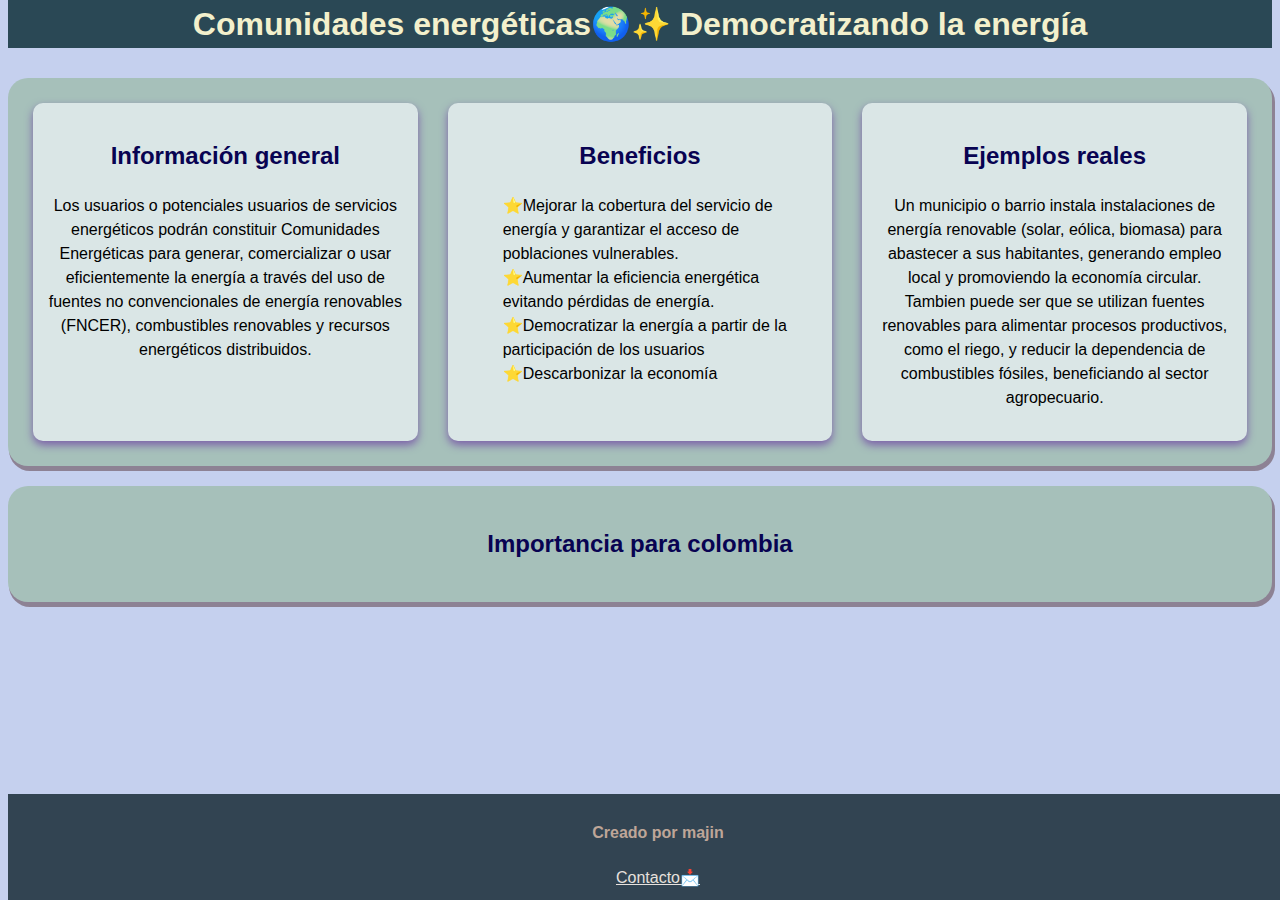
<file: reto 3/index.html>
<!DOCTYPE html>
<html lang="en">
<head>
    <meta charset="UTF-8">
    <meta name="viewport" content="width=device-width, initial-scale=1.0">
    <link rel="stylesheet" href="css/styles.css">
    <title>Comunidades energéticas🌍✨</title>
</head>

<body>
    <header>
        <h1>Comunidades energéticas🌍✨ Democratizando la energía</h1>
    </header>

    <main>
        <section class="flex-container">
            <div class="flex-item"> 
                <h2>Información general</h2> 
                <P>Los usuarios o potenciales usuarios de servicios energéticos podrán constituir Comunidades Energéticas para generar, comercializar o usar eficientemente la energía a través del uso de fuentes no convencionales de energía renovables (FNCER), combustibles renovables y recursos energéticos distribuidos.</P>   
            </div>                

            <div class="flex-item">
                 <h2>Beneficios</h2>
                    <ul>
                        <li>⭐Mejorar la cobertura del servicio de energía y garantizar el acceso de poblaciones vulnerables.</li>
                        <li>⭐Aumentar la eficiencia energética evitando pérdidas de energía.</li>
                        <li>⭐Democratizar la energía a partir de la participación de los usuarios</li>
                        <li>⭐Descarbonizar la economía</li>                        
                    </ul>  
                </div>                    
            <div class="flex-item"> 
                <h2>Ejemplos reales</h2> 
                <P>Un municipio o barrio instala instalaciones de energía renovable (solar, eólica, biomasa) para abastecer a sus habitantes, generando empleo local y promoviendo la economía circular. Tambien puede ser que se utilizan fuentes renovables para alimentar procesos productivos, como el riego, y reducir la dependencia de combustibles fósiles, beneficiando al sector agropecuario. </P>   
            </div>                
        </section>

        <section>
            <h2>Importancia para colombia</h2>
            
        </section>

    </main>

    <footer>
        <h4>Creado por majin</h4> <a href="https://developer.mozilla.org/en-US/docs/Web/HTML" class="link">Contacto📩</a>

    </footer>


</body>
</html>
</file>
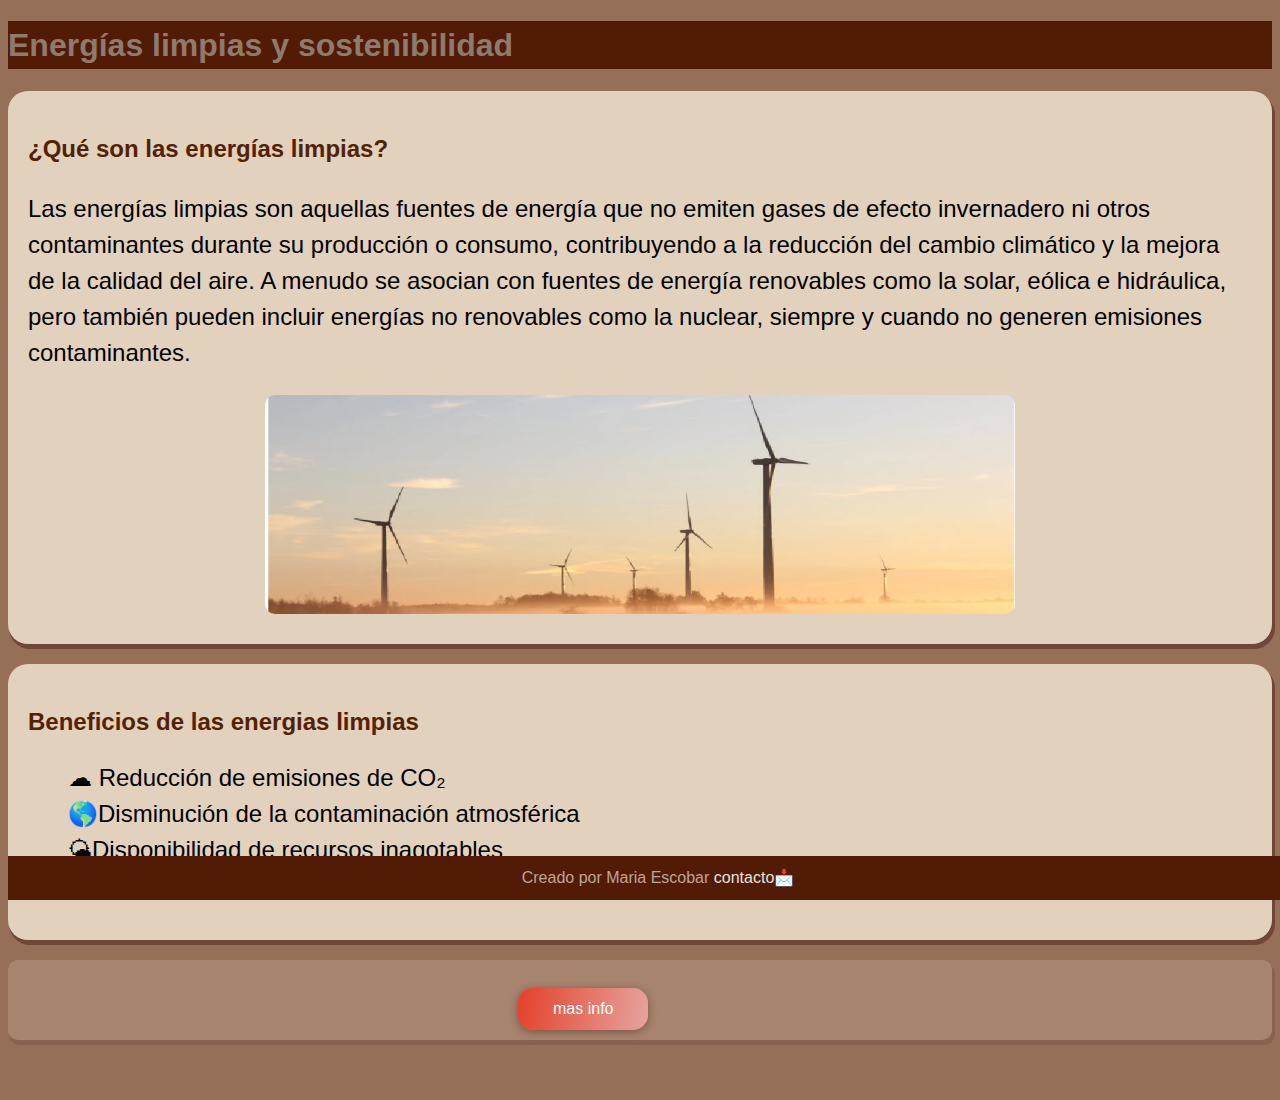
<file: reto2/index.html>
<!DOCTYPE html>
<html lang="es">
<head>
    <meta charset="UTF-8">
    <meta name="viewport" content="width=device-width, initial-scale=1.0">
    <link rel="stylesheet" href="css/styles.css">
    <title>Energías limpias</title>
</head>
<body>
    <head>
        <h1>Energías limpias y sostenibilidad</h1>
    </head>

    <main>
        <section>
            <h2>¿Qué son las energías limpias?</h2>
            <p>Las energías limpias son aquellas fuentes de energía que no emiten gases de efecto invernadero ni otros contaminantes durante su producción o consumo, contribuyendo a la reducción del cambio climático y la mejora de la calidad del aire. A menudo se asocian con fuentes de energía renovables como la solar, eólica e hidráulica, pero también pueden incluir energías no renovables como la nuclear, siempre y cuando no generen emisiones contaminantes. </p>
            <img width="750" height="250" src="img/Sin título.png" alt="energias renovables"> 
        </section>

        <section>
            <h2>Beneficios de las energias limpias</h2>
            <ul>
                <li>☁ Reducción de emisiones de CO₂</li>
                <li>🌎Disminución de la contaminación atmosférica</li>
                <li>🌤Disponibilidad de recursos inagotables</li>
                <li>🚀Impulso al desarrollo</li>                
            </ul>

        </section>

        <section class="diferente">

            <button onclick="alert ('༼ つ ◕_◕ ༽つ')" class="btn">mas info</button>


        </section>
    </main>


    <footer>Creado por Maria Escobar 
        <a style="text-decoration: none;" href="mailto:mariaj.escobarl@udea.edu.co" class="correo">contacto📩</a>
    </footer>


</body>
</html>
</file>
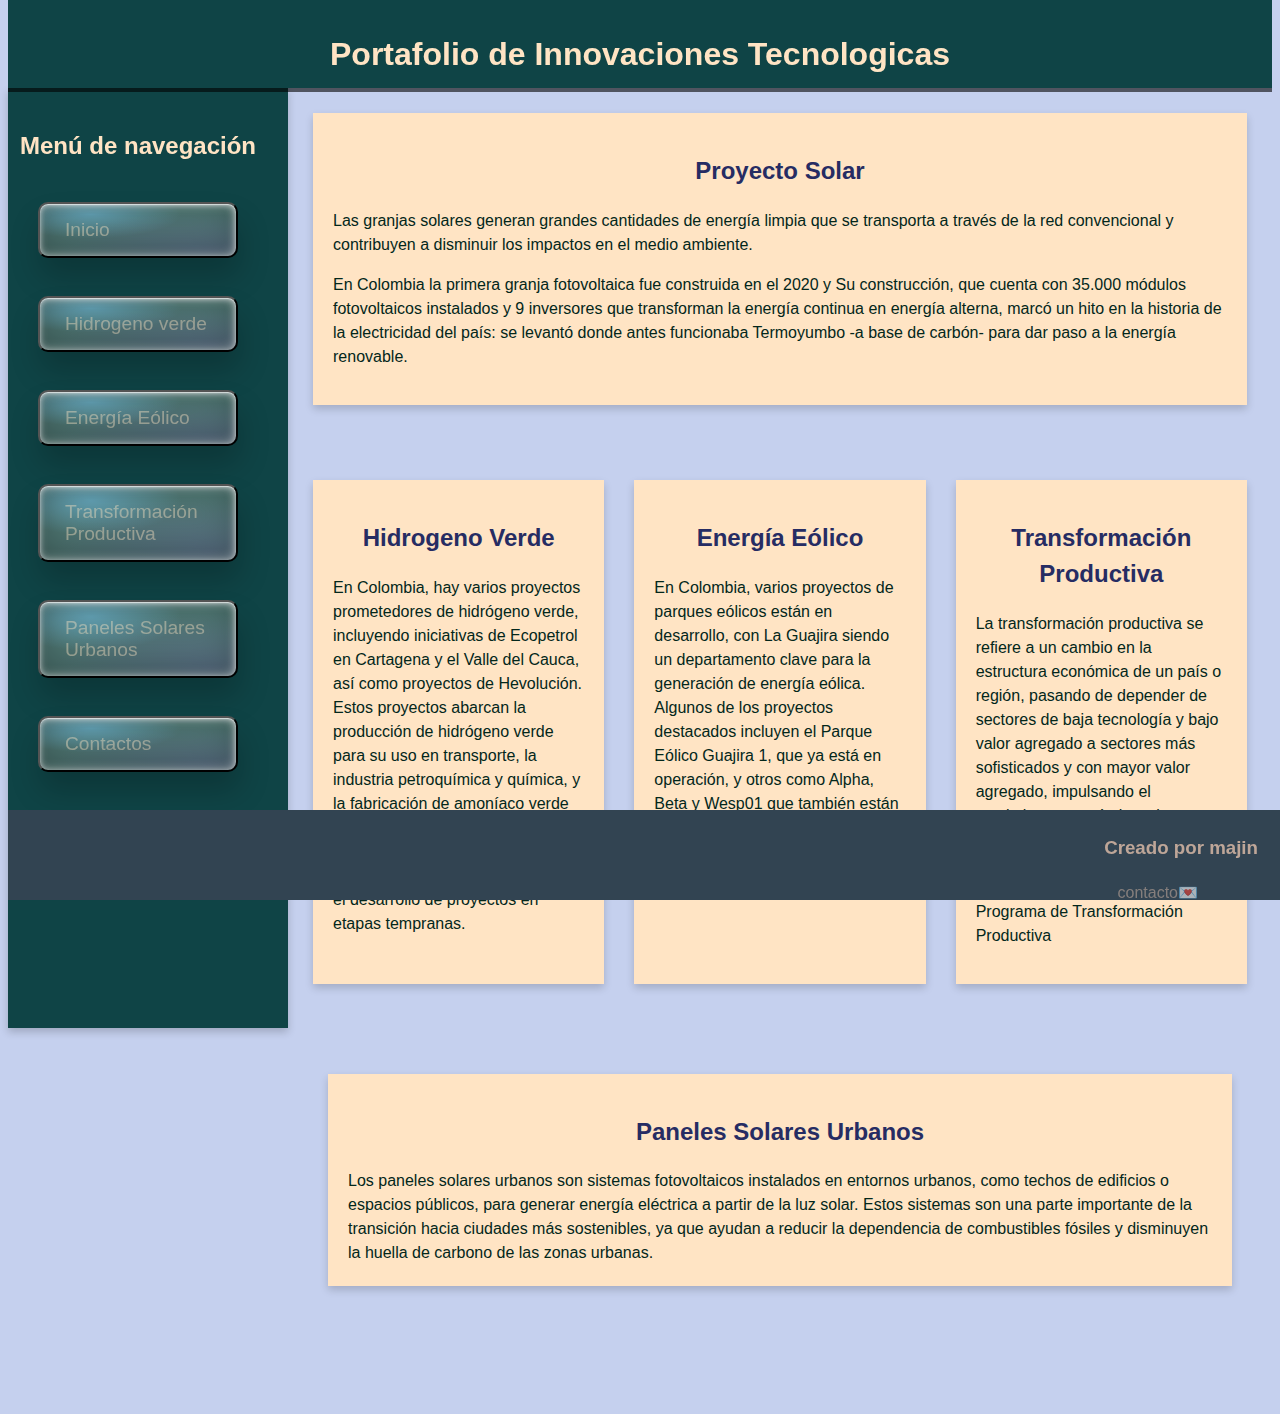
<file: Reto5 copy/index.htm>
<!DOCTYPE html>
<html lang="en">
<head>
    <meta charset="UTF-8">
    <meta name="viewport" content="width=device-width, initial-scale=1.0">
    <link rel="stylesheet" href="css/styles.css">
    <title>Portafolio de Innovaciones Tecnológicas</title>
</head>

<body>

    <header class="header">
        <h1>Portafolio de Innovaciones Tecnologicas</h1>
    </header> 

    <div class="layout-grid">
        <aside class="sidebar">
       
            <h2>Menú de navegación</h2>
            <ul>
                <li><button onclick="alert ('༼ つ ◕_◕ ༽つ')" class="btn"><a href="#">Inicio</a></button></li>
                    <li><button onclick="alert ('༼ つ ◕_◕ ༽つ')" class="btn"><a href="#">Hidrogeno verde</a></button></li>  
                    <li><button onclick="alert ('༼ つ ◕_◕ ༽つ')" class="btn"><a href="#">Energía Eólico</a></button></li>                     
                    <li><button onclick="alert ('༼ つ ◕_◕ ༽つ')" class="btn"><a href="#">Transformación Productiva</a></button></li>
                    <li><button onclick="alert ('༼ つ ◕_◕ ༽つ')" class="btn"><a href="#">Paneles Solares Urbanos</a></button></li>                     
                    <li><button onclick="alert ('༼ つ ◕_◕ ༽つ')" class="btn"><a href="#">Contactos</a></button></li>
                    
        
            </ul>
        </aside>

    <main class="Portafolio">
        <section class="item1">
            <h2>Proyecto Solar</h2>
            <p>Las granjas solares generan grandes cantidades de energía limpia que se transporta a través de la red convencional y contribuyen a disminuir los impactos en el medio ambiente.</p>
            <p>En Colombia la primera granja fotovoltaica fue construida en el 2020 y Su construcción, que cuenta con 35.000 módulos fotovoltaicos instalados y 9 inversores que transforman la energía continua en energía alterna, marcó un hito en la historia de la electricidad del país: se levantó donde antes funcionaba Termoyumbo -a base de carbón- para dar paso a la energía renovable. </p>
        </section>

        <section class="item2">
            <h2>Hidrogeno Verde</h2>
            <p>En Colombia, hay varios proyectos prometedores de hidrógeno verde, incluyendo iniciativas de Ecopetrol en Cartagena y el Valle del Cauca, así como proyectos de Hevolución. Estos proyectos abarcan la producción de hidrógeno verde para su uso en transporte, la industria petroquímica y química, y la fabricación de amoníaco verde para exportación. Además, Colombia cuenta con el apoyo de programas como el H2Uppp para el desarrollo de proyectos en etapas tempranas. </p>
        </section>

        <section class="item3">
            <h2>Energía Eólico</h2>
            <p>En Colombia, varios proyectos de parques eólicos están en desarrollo, con La Guajira siendo un departamento clave para la generación de energía eólica. Algunos de los proyectos destacados incluyen el Parque Eólico Guajira 1, que ya está en operación, y otros como Alpha, Beta y Wesp01 que también están en construcción o con avances significativos</p>
        </section>

        <section class="item4">
            <h2>Transformación Productiva</h2>
            <p>La transformación productiva se refiere a un cambio en la estructura económica de un país o región, pasando de depender de sectores de baja tecnología y bajo valor agregado a sectores más sofisticados y con mayor valor agregado, impulsando el crecimiento económico y la competitividad. En Colombia, este concepto se materializa en políticas y programas como el Programa de Transformación Productiva</p>
        </section>

        <section class="item5">
            <h2>Paneles Solares Urbanos</h2>
            <p>Los paneles solares urbanos son sistemas fotovoltaicos instalados en entornos urbanos, como techos de edificios o espacios públicos, para generar energía eléctrica a partir de la luz solar. Estos sistemas son una parte importante de la transición hacia ciudades más sostenibles, ya que ayudan a reducir la dependencia de combustibles fósiles y disminuyen la huella de carbono de las zonas urbanas. </p>
        </section>


        

    </main>
           
        

     <footer> <h3> Creado por majin</h3>
        <a class="contact" href="https://web.whatsapp.com/">contacto💌</a>
    </footer>  


    </div>

    
</body>
</html>
</file>
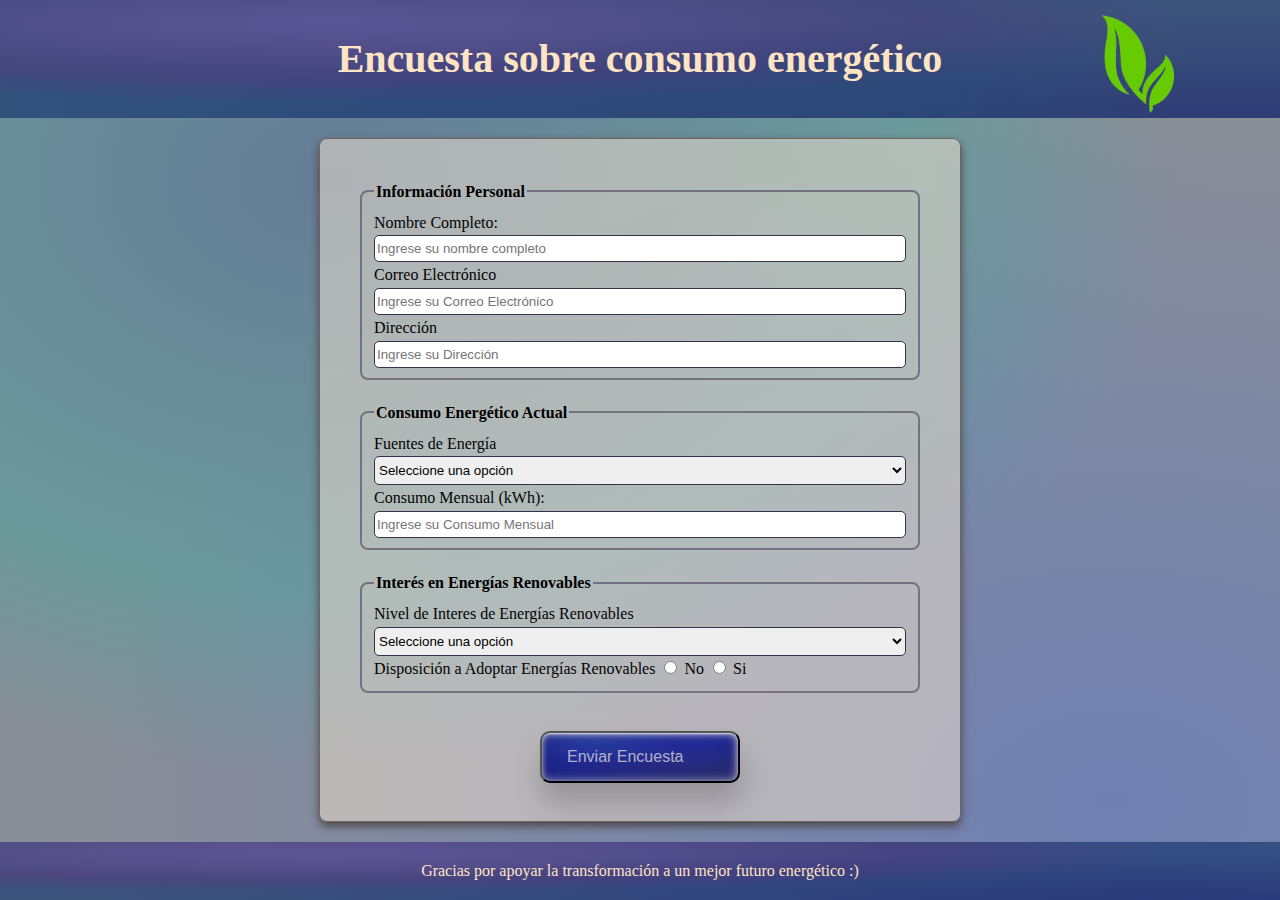
<file: reto7/index.html>
<!DOCTYPE html>
<html lang="es">
<head>
    <meta charset="UTF-8">
    <meta name="viewport" content="width=device-width, initial-scale=1.0">
    <link rel="stylesheet" href="css/styles.css">
    <title>Encuesta Sobre Consumo Energético</title>
</head>

<body>
    <header class="header">
        <h1 class="ttl">Encuesta sobre consumo energético</h1>
        <img src="img/logo.png" alt="logo" class="header-overlay">
    </header>

        
    <main class="form-container">
        <form action="https://formspree.io/f/mpwldwly" method="post">
            <!|-- GRUPO INFORMACIÓN PERSONAL --> 
            <FIeldset>
                <legend>Información Personal</legend>

                <label for="name">Nombre Completo:</label>
                <input type="text" id="name" required placeholder="Ingrese su nombre completo">

                <label for="email">Correo Electrónico</label>
                <input type="email" id="email" required placeholder="Ingrese su Correo Electrónico">

                <label for="location">Dirección</label>
                <input type="text" id="location" required placeholder="Ingrese su Dirección">

            </FIeldset>

            <!|-- GRUPO info ENERGIAS -->
            <fieldset>
                <legend>Consumo Energético Actual</legend>

                <label for="energy_source">Fuentes de Energía</label>
                    <select name="energy_source" id="energy_source" required>
                        <option value="">Seleccione una opción</option>
                        <option value="electricidad">Electricidad</option>
                        <option value="gas">Gas Natural</option>
                        <option value="solar">Energía solar</option>
                        <option value="eolica">Energía Eólica</option>
                        <option value="otra">Otra</option>
                    </select>
                    
                <label for="monthly_consumption">Consumo Mensual (kWh):</label>
                <input type="number"
                    id="monthly_consumption"
                    name="monthly_consumption"
                    min="100"
                    placeholder="Ingrese su Consumo Mensual"
                    required
                    title="El consumo promedio por hogar en Colombia es de 150Kw">    

            </fieldset>

            <!|-- GRUPO INTERES EN ENERGIAS RENOVABLES -->
            <fieldset>
                <legend>Interés en Energías Renovables</legend>
                <label for="interest level">Nivel de Interes de Energías Renovables</label>
                    <select name="interest_level" id="interest_level" required>
                        <option value="">Seleccione una opción</option>
                        <option value="alto">Alto</option>
                        <option value="medio">Medio</option>
                        <option value="bajo">Bajo</option>                        
                    </select>

                <label for="adoption_interest">Disposición a Adoptar Energías Renovables</label>
                <input type="radio" id="no" name="adoption_interest" value="no"> No 
                <input type="radio" id="si" name="adoption_interest" value="si"> Si

            </fieldset>

            <button type="submit">Enviar Encuesta</button>
        

        </form>

    </main>
    

        

    <footer>
        <p>Gracias por apoyar la transformación a un mejor futuro energético :) </p>

    </footer>


</body>
</html>
</file>
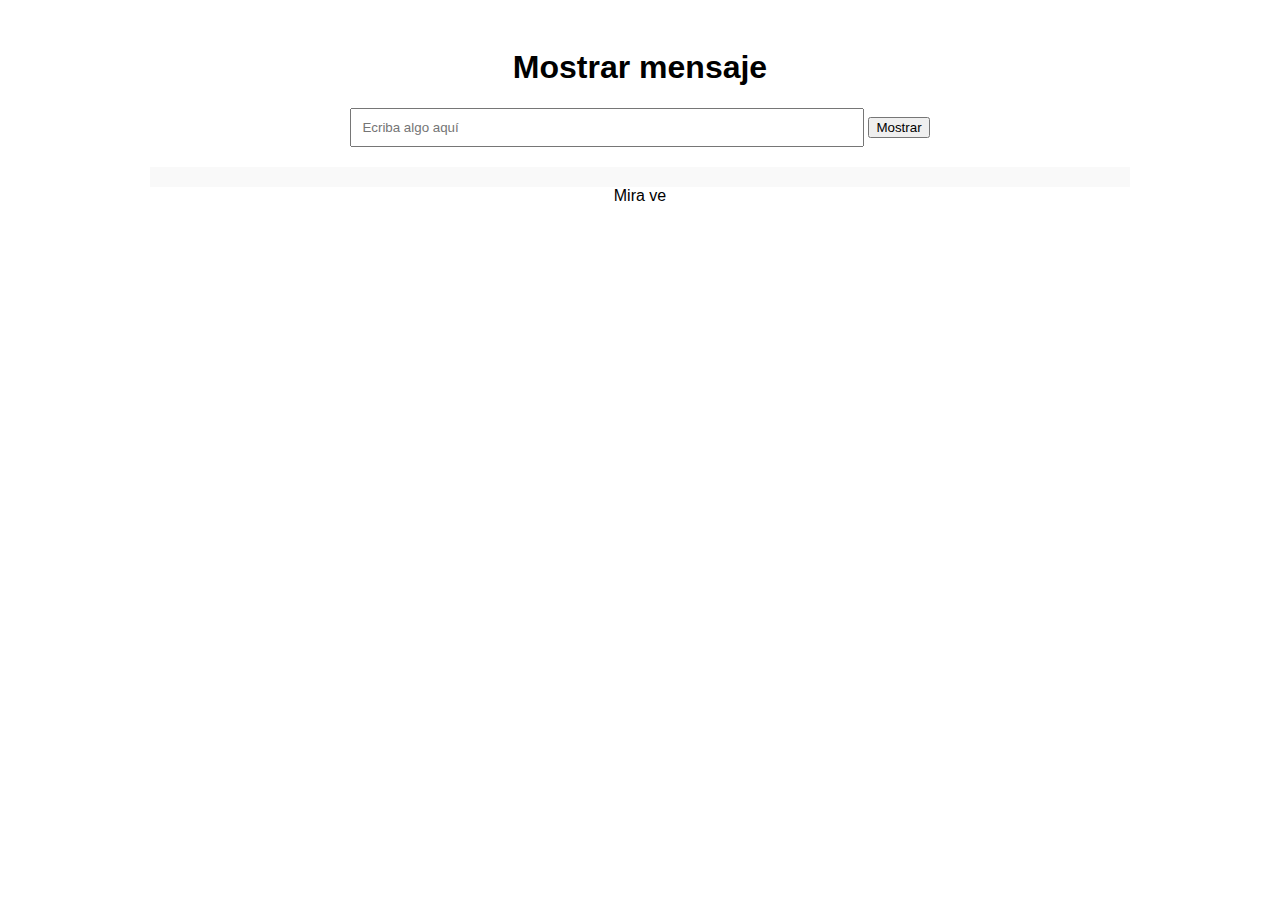
<file: reto8pre1/index.html>
<!DOCTYPE html>
<html lang="es">
<head>
    <meta charset="UTF-8">
    <meta name="viewport" content="width=, initial-scale=1.0">
    <title>Document</title>
    <link rel="stylesheet" href="css/styles.css">
</head>

<body>
    <header class="header">
        <h1>Mostrar mensaje</h1>
    </header>

    <div class="container">
        <input type="text" id="inputBox" placeholder="Ecriba algo aquí">
        <button id="showBtn">Mostrar</button>
        <div id="outputBox"></div>
    </div>

    <footer class="footer">Mira ve</footer>

    <script src="js/scripts.js">

    </script>

</body>
</html>
</file>
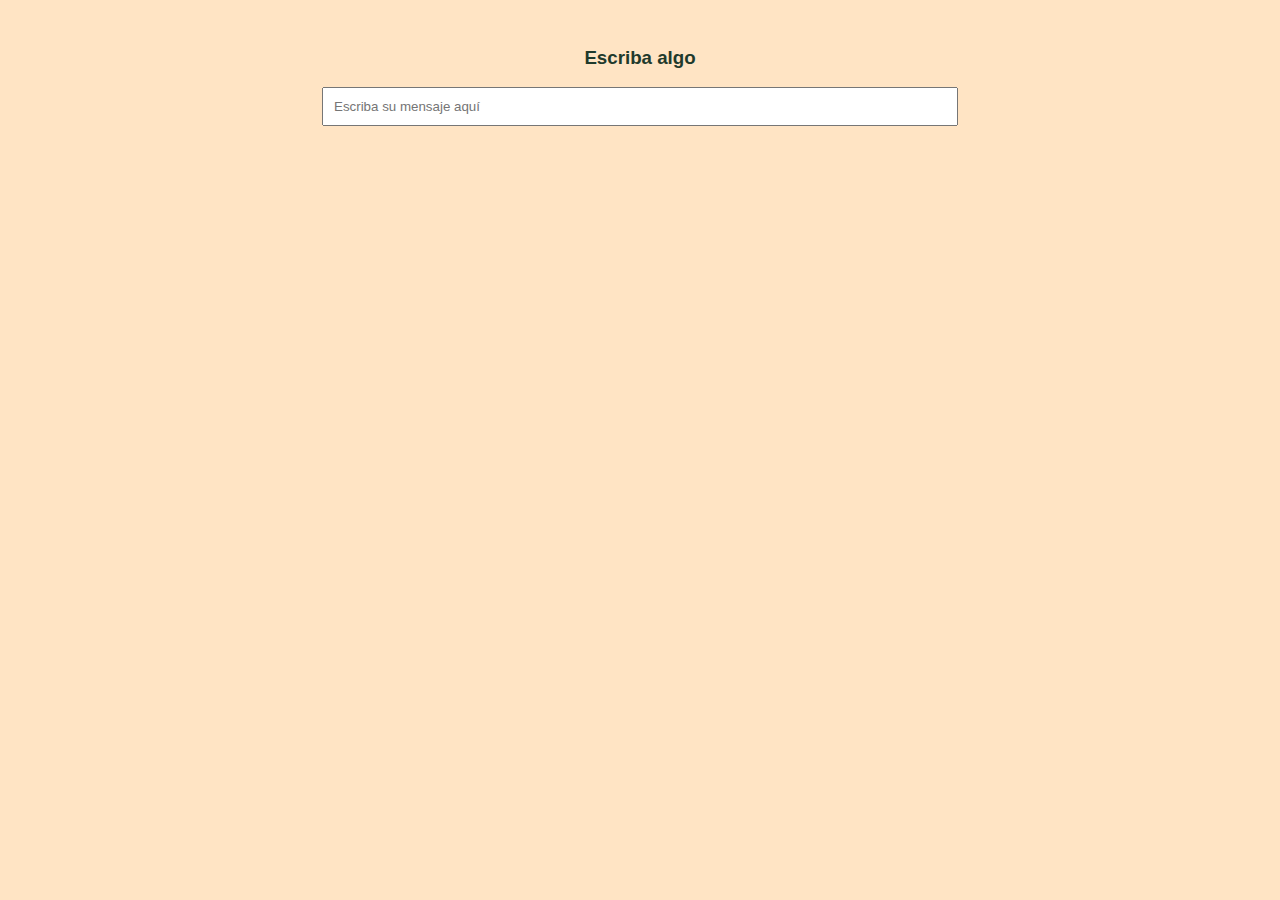
<file: reto8pre2/index.html>
<!DOCTYPE html>
<html lang="en">
<head>
    <meta charset="UTF-8">
    <meta name="viewport" content="width=device-width, initial-scale=1.0">
    <link rel="stylesheet" href="css/styles.css">
    <title>Intro a Java script</title>
</head>

<body>
    <header class="header"> 
        <h3>Escriba algo</h3>
    
    </header>

    <div class="container">
        <input type="text" id="inputBox" placeholder="Escriba su mensaje aquí">
        <div id="outputBox"></div>
    </div>    
    
    <script src="js/scripts.js"></script>
   
</body>
</html>
</file>
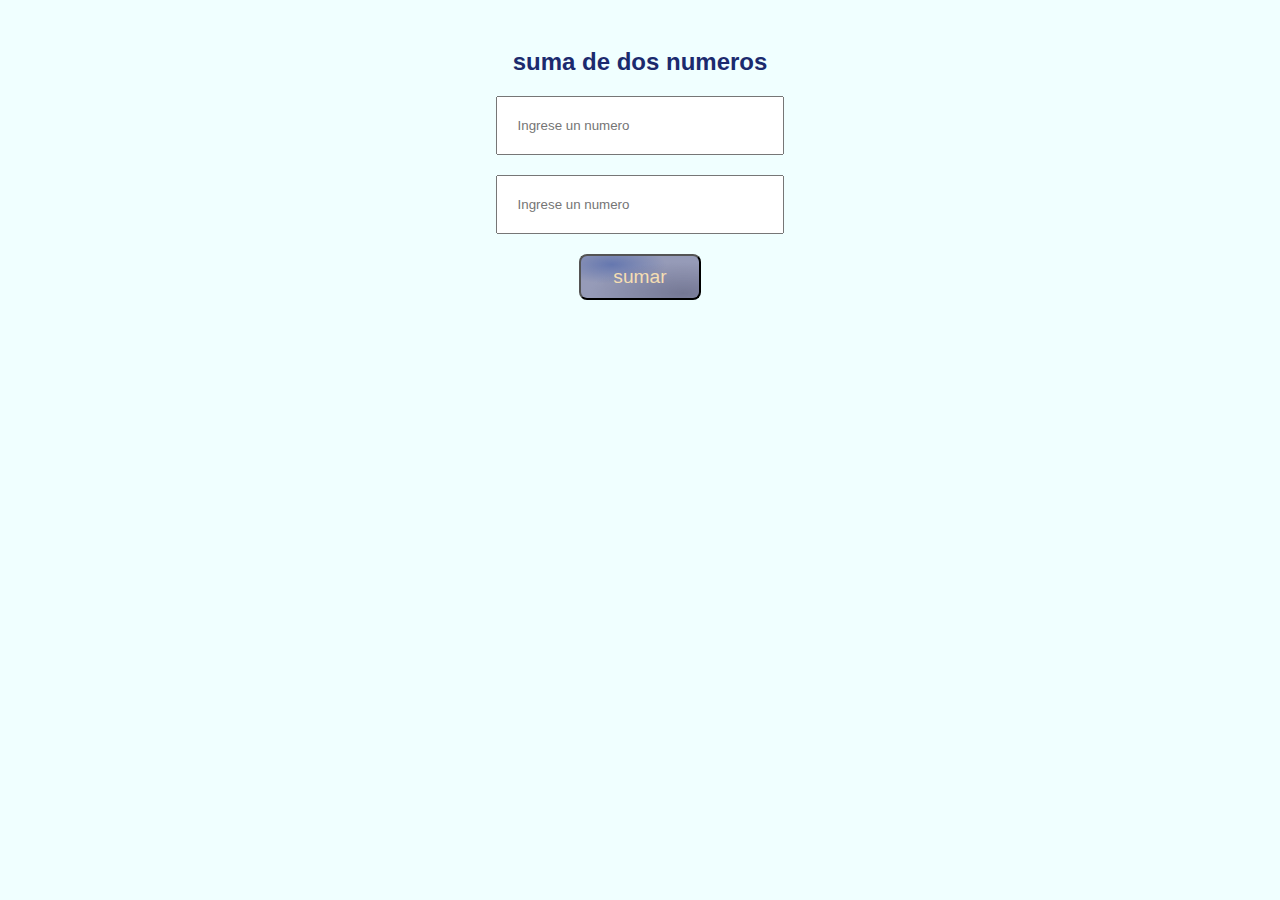
<file: reto8pre3/index.html>
<!DOCTYPE html>
<html lang="en">
<head>
    <meta charset="UTF-8">
    <meta name="viewport" content="width=device-width, initial-scale=1.0">
    <link rel="stylesheet" href="css/styles.css">
    <title>Reto 3</title>
</head>

<body>
    <header class="header">
        <h2>suma de dos numeros</h2>
    </header>

    <div class="container">
        
        <input type="number" id="number1" placeholder="Ingrese un numero"required>
        <input type="number" id="number2" placeholder="Ingrese un numero"required>
        <br>
        <button id="addButton">sumar</button>
        <div id="resultText"></div>

    </div>

   

        
    </div>

    <footer class="footer">

    </footer>
    <script src="js/scripts.js"></script>
    
</body>
</html>
</file>
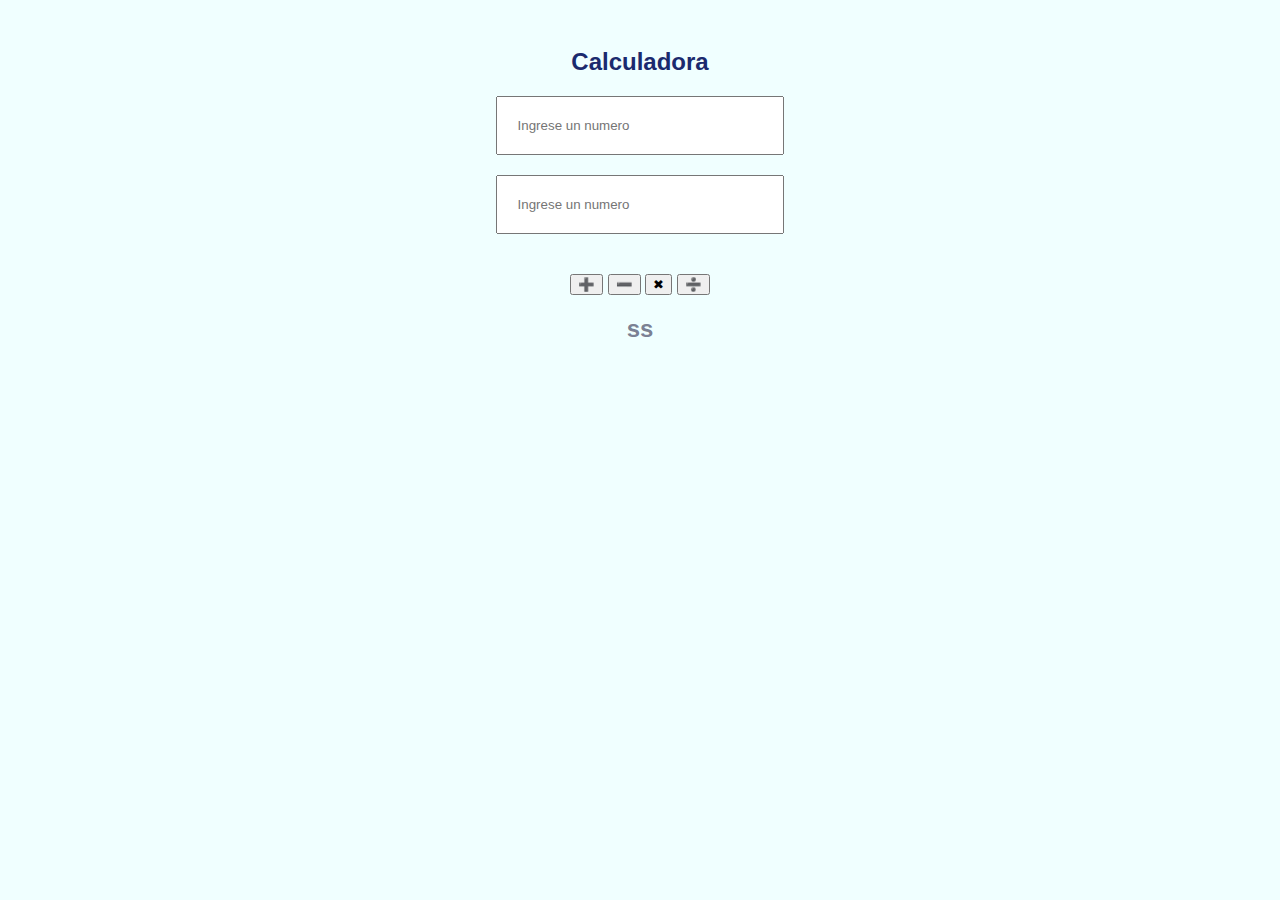
<file: reto8pre4/index.html>
<!DOCTYPE html>
<html lang="en">
<head>
    <meta charset="UTF-8">
    <meta name="viewport" content="width=device-width, initial-scale=1.0">
    <link rel="stylesheet" href="css/styles.css">
    <title>Document</title>
</head>
<body>
    <header class="header">
        <h2>Calculadora</h2>
    </header>

    <div class="container">
        
        <input type="number" id="number1" placeholder="Ingrese un numero"required>
        <input type="number" id="number2" placeholder="Ingrese un numero"required>

    </div>

    <div class="button-container">
        <button onclick="calcular('sumar')">➕</button>
        <button onclick="calcular('restar')">➖</button>
        <button onclick="calcular('multiplicar')">✖</button>
        <button onclick="calcular('dividir')">➗</button>
    </div>
    <div id="resultText">ss</div>

        
    </div>

    <footer class="footer">

    </footer>
    <script src="js/scripts.js"></script>
    
</body>
</html>
</file>
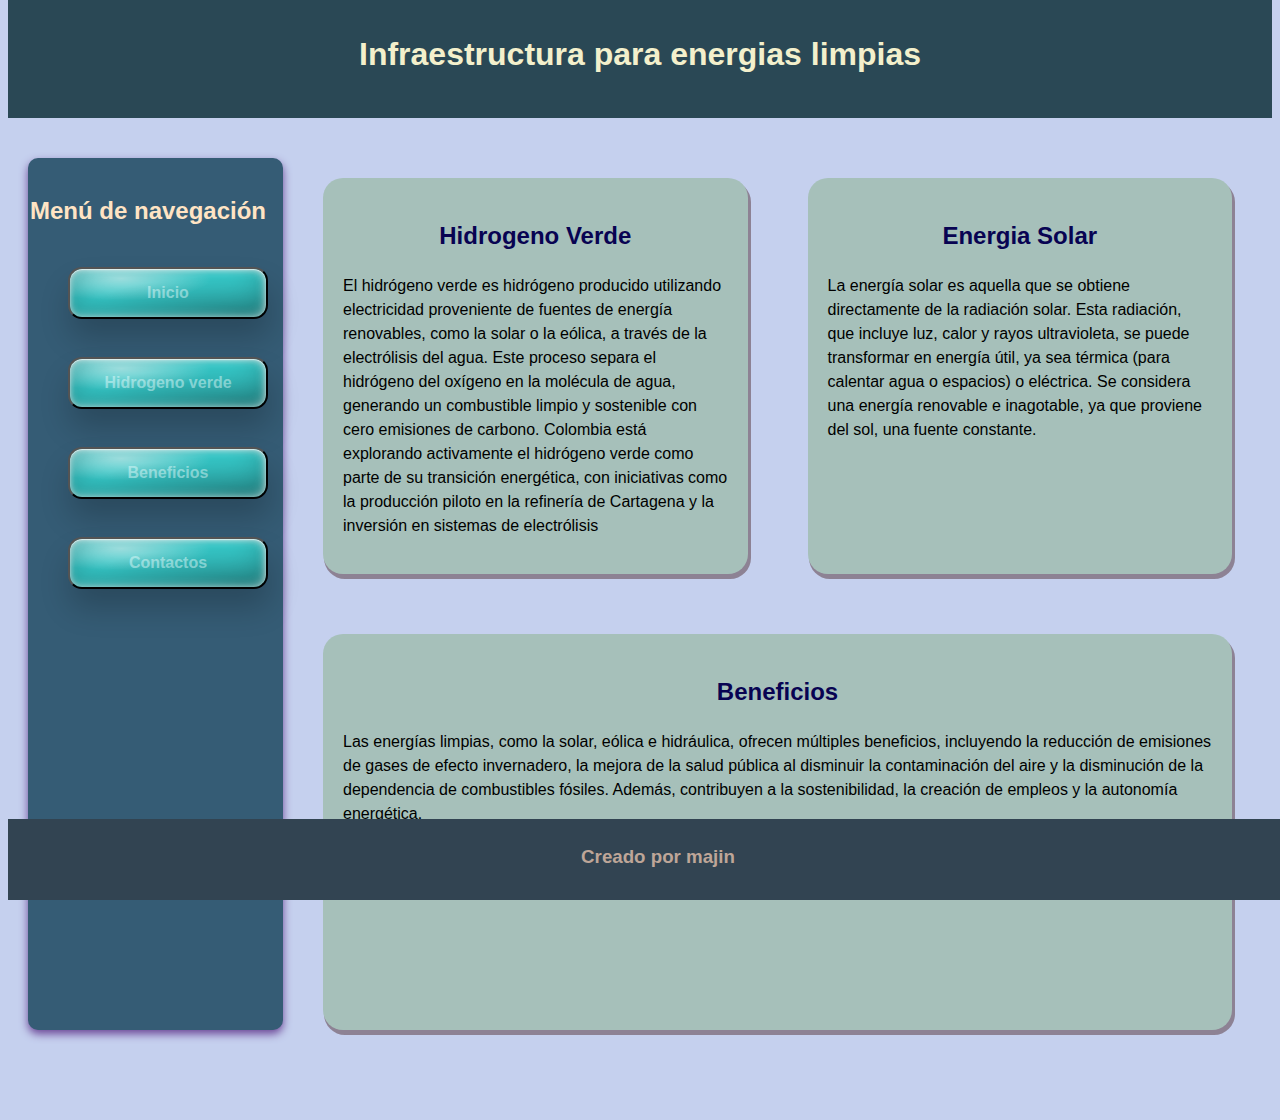
<file: reto-4-main/reto-4-main/index.html>
<!DOCTYPE html>
<html lang="en">
<head>
    <meta charset="UTF-8">
    <meta name="viewport" content="width=device-width, initial-scale=1.0">
    <link rel="stylesheet" href="css/styles.css">
    <title>Infraestructura para energias limpias</title>
</head>

<body>
    <header class="header">
        <h1>Infraestructura para energias limpias</h1>
    </header>
        <div class="layout-grid">
            <aside class="sidebar">
                <h2>Menú de navegación</h2>
                <ul>
                    <li><button onclick="alert ('༼ つ ◕_◕ ༽つ')" class="btn"><a href="#">Inicio</a></button></li>
                    <li><button onclick="alert ('༼ つ ◕_◕ ༽つ')" class="btn"><a href="#">Hidrogeno verde</a></button></li>  
                    <li><button onclick="alert ('༼ つ ◕_◕ ༽つ')" class="btn"><a href="#">Beneficios</a></button></li>                     
                    <li><button onclick="alert ('༼ つ ◕_◕ ༽つ')" class="btn"><a href="#">Contactos</a></button></li>
                    
                </ul>
            </aside>

            <section class="content_1">
                <h2>Hidrogeno Verde</h2>
                <p>El hidrógeno verde es hidrógeno producido utilizando electricidad proveniente de fuentes de energía renovables, como la solar o la eólica, a través de la electrólisis del agua. Este proceso separa el hidrógeno del oxígeno en la molécula de agua, generando un combustible limpio y sostenible con cero emisiones de carbono. Colombia está explorando activamente el hidrógeno verde como parte de su transición energética, con iniciativas como la producción piloto en la refinería de Cartagena y la inversión en sistemas de electrólisis</p>
            </section>


            <section class="content_2">
                <h2>Energia Solar</h2>
                <p>La energía solar es aquella que se obtiene directamente de la radiación solar. Esta radiación, que incluye luz, calor y rayos ultravioleta, se puede transformar en energía útil, ya sea térmica (para calentar agua o espacios) o eléctrica. Se considera una energía renovable e inagotable, ya que proviene del sol, una fuente constante.</p>
            </section>


            <section class="content_3">
                <h2>Beneficios</h2>
                <p>Las energías limpias, como la solar, eólica e hidráulica, ofrecen múltiples beneficios, incluyendo la reducción de emisiones de gases de efecto invernadero, la mejora de la salud pública al disminuir la contaminación del aire y la disminución de la dependencia de combustibles fósiles. Además, contribuyen a la sostenibilidad, la creación de empleos y la autonomía energética. </p>
            </section>


        </div>
    <main>


    </main>

    <footer> <h3> Creado por majin </h3></footer>
</body>
</html>
</file>
<file: reto 3/css/styles.css>
body {
    font-family:Arial, Helvetica, sans-serif;
    background-color: rgba(167, 184, 230, 0.664);
    line-height: 1.5;
    margin-top: 0px;
    margin: 20;
    padding: 50;
}

header {
    background-color: rgb(87, 101, 230);
    margin: 0;
    margin-top: 0px;
}

h1 {
    background-color: hsl(198, 34%, 25%);
    margin-bottom: 30px;
    color: rgb(243, 240, 204);
    padding: 30;
    margin-top: 0px;
    text-align: center;
}

h2 {
    color: rgb(8, 3, 82);
    text-align: center;
}


main {
    padding: 20;
    margin-bottom: 60px;
}

section {
    background-color: rgb(166, 192, 186);
    border-radius: 20px;
    padding: 20px;
    padding-top: 20px;
    padding-left: 20px;
    margin-bottom: 20px;
    box-shadow: 2px 4px 0px 1px rgba(51, 4, 4, 0.384);
}

img {
    max-width: 100%;
    height: auto;
    border-radius: 10px;
    display: block;
    margin: 10px auto;
}

ul {
    list-style-type: none;
    text-align: left;
    padding: auto;


}

p, li {
    font-size: 1.0rem;
}

footer {
    background-color: hsl(206, 24%, 26%);
    color:rgb(190, 166, 152);
    text-align: center;
    padding: 10px;
    position: fixed;
    margin-top: 20px;
    padding-top: 5px;
    bottom: 0;
    width: 100%;

}

.link {
    color: rgb(231, 225, 221);
}

.flex-container {
    display: flex;
    flex-direction: row;
    justify-content: space-around;
    gap: 20px;
    flex-wrap: wrap;
}

.flex-item {
    flex: 1;
    min-width: 250px;
    background-color: rgb(218, 230, 230);
    border-radius: 10px;
    padding: 15px;
    box-shadow: 0px 4px 8px rgb(123, 95, 168); 
    margin: 5px;
    text-align: center;
}

.diferente {
    background-color: rgba(250, 235, 215, 0.171);
    border-radius: 10px;
    padding: 10px;
    margin-bottom: 20px;
    box-shadow: 2px 4px 0px 1px rgba(51, 4, 4, 0.116);

}
.btn {
    color: rgb(255, 255, 255);
    border: none;
    background: linear-gradient(100deg, #e4402a 0%, #e6a49f 100%);
    transition: background 0.3s;
    padding: 12px 35px;
    font-size: 1rem;
    margin-top: 18px;
    margin-left: 500px;
    margin-right: 500px;
    cursor: pointer;
    box-shadow: 0 2px 8px rgba(51, 4, 4, 0.384);
    border-radius: 15px;
    

}

.btn:hover{
    background: linear-gradient(100deg, #e6a49f 0%, #e4402a 100%);

}
</file>
<file: reto2/css/styles.css>
body {
    font-family:Arial, Helvetica, sans-serif;
    background-color: rgba(97, 37, 4, 0.664);
    line-height: 1.5;
    margin: 20;
    padding: 50;
}

h1 {
    background-color: hsl(17, 87%, 17%);
    margin: 30;
    color: rgb(143, 122, 110);
    padding: 30;
}

h2 {
    color: rgb(82, 34, 3);
}

head {
    background-color: rgb(235, 184, 75);
    margin: 0;
}

main {
    padding: 20;
    margin-bottom: 60px;
}

section {
    background-color: rgb(226, 209, 189);
    border-radius: 20px;
    padding: 20px;
    margin-bottom: 20px;
    box-shadow: 2px 4px 0px 1px rgba(51, 4, 4, 0.384);
}

img {
    max-width: 100%;
    height: auto;
    border-radius: 10px;
    display: block;
    margin: 10px auto;
}

ul {
    list-style-type: none;
}

p, li {
    font-size: 1.5rem;
}

footer {
    background-color: hsl(17, 87%, 17%);
    color:rgb(190, 166, 152);
    text-align: center;
    padding: 10px;
    position: fixed;
    bottom: 0;
    width: 100%;

}

.correo {
    color: rgb(231, 225, 221);
}

.diferente {
    background-color: rgba(250, 235, 215, 0.171);
    border-radius: 10px;
    padding: 10px;
    margin-bottom: 20px;
    box-shadow: 2px 4px 0px 1px rgba(51, 4, 4, 0.116);

}
.btn {
    color: rgb(255, 255, 255);
    border: none;
    background: linear-gradient(100deg, #e4402a 0%, #e6a49f 100%);
    transition: background 0.3s;
    padding: 12px 35px;
    font-size: 1rem;
    margin-top: 18px;
    margin-left: 500px;
    margin-right: 500px;
    cursor: pointer;
    box-shadow: 0 2px 8px rgba(51, 4, 4, 0.384);
    border-radius: 15px;
    

}

.btn:hover{
    background: linear-gradient(100deg, #e6a49f 0%, #e4402a 100%);

}
</file>
<file: Reto5 copy/css/styles.css>
body {
    font-family:Arial, Helvetica, sans-serif;
    background-color: rgba(167, 184, 230, 0.664);
    color: rgb(12, 3, 48);
    line-height: 1.5;
    margin-top: 0px;
    margin: 20;
    padding: 50;
}

header {
    background-color: rgb(15, 68, 70);
    color: bisque;
    margin: 0;
    margin-top: 0px;
    padding: 10px;
    padding-top: 30px;
    text-align: center;
    box-shadow: 0px 4px rgba(0, 0, 0, 0.596);

   

    position: sticky;
    z-index: 1;
    top: 0;
    left: 0;
    width: auto;

    /* no hacer sticky el header 
    position: relative;
    z-index: 1;
    top: 0;
    left: 0;
    width: auto;*/

}

.layout-grid {
    display: grid;
    grid-template-columns: 280px 1fr;
    gap: 0;
    padding: 0;
    height: 100%;
}

.sidebar {
    background-color: rgb(15, 68, 70);
    padding: 20px;
    position: sticky;
    top: 0;
    bottom: 0;
    left: 0;
    height: 100vh;
    width: 280;
    box-shadow: 0px 4px 8px rgba(0, 0, 0, 0.192);
    padding-left: 0px;
    margin-bottom: 0px;

}
.sidebar h2 {
    color: bisque;
}

.sidebar ul {
    list-style-type: none;
    padding-left: 0;
}

.sidebar ul li {
    margin-bottom: 20px;
}

.sidebar ul li a {
    list-style-type: none;
    text-align: left;
    padding: auto;
    padding-bottom: 20px;
    color: rgba(255, 228, 196, 0.418);
    font-size: 1.2rem; 
    text-decoration: none;
    
}
.sidebar ul li a:hover {
    transition: 0.5s;
    color: bisque;
}

h1 {
margin: 0;
}

h2 {
    color: rgb(38, 44, 99);
    text-align: center;
}


main {
    padding: 20;
    margin-bottom: 60px;
}

/*
section {
    background-color: rgb(166, 192, 186);
    border-radius: 20px;
    padding: 20px;
    padding-top: 20px;
    padding-left: 20px;
    margin-bottom: 20px;
    box-shadow: 2px 4px 0px 1px rgba(51, 4, 4, 0.384);
}*/

img {
    max-width: 100%;
    height: auto;
    border-radius: 10px;
    display: block;
    margin: 10px auto;
}

ul {
    list-style-type: none;
    text-align: left;
    padding: auto;


}

p, li {
    font-size: 1.0rem;
}

.Portafolio {
    display: grid;
    grid-auto-rows: auto;
    margin-right: 20px;
    margin-left: 20px;
    margin-bottom: 100px;
    margin-top: 20px;
    gap: 20px;
    grid-template-columns: repeat(3, 1fr);
    grid-template-areas: 
        "item1 item1 item1"
        "item2 item3 item4"
        "item5 item5 item5";
    
}

.item1 {grid-area: item1;}
.item2 {grid-area: item2;}
.item3 {grid-area: item3;}
.item4 {grid-area: item4;}
.item5 {grid-area: item5;}

.item1, .item2, .item3, .item4 {
    background-color: bisque;
    color: rgb(3, 39, 27);
    box-shadow: 0px 4px 8px rgba(0, 0, 0, 0.171);
    padding: 20px;
    margin: 5px;
    margin-bottom: 50px;
    
}

.item5 {
    background-color: bisque;
    color: rgb(3, 39, 27);
    box-shadow: 0px 4px 8px rgba(0, 0, 0, 0.171);
    padding: 20px;
    margin: 20px;
    margin-bottom: 20px;
    padding: 20px;
    padding-bottom: 5px;
}

.item1:hover, .item2:hover, .item3:hover, .item4:hover, .item5:hover  {
    background-color: rgb(228, 221, 129);
    transition: 0.3s;
    cursor: w-resize;
    
}



footer {
    background-color: hsl(206, 24%, 26%);
    color:rgb(190, 166, 152);
    padding: 10px;
    position: fixed;
    margin-top: 0px;
    padding-top: 5px;
    bottom: 0;
    width: 100%;
    text-align: right;
    height: 75px;
    

}

.contact {
    margin-left: 0px;
    margin-right: 100px;
    text-decoration:none;
    color:rgba(190, 166, 152, 0.596) ;
    margin-bottom: 100px;
    padding-bottom: 100px;
    
}

.contact:hover {
    color: bisque;
    transition: 0.5s;
}

h3 {
    padding-right: 20px;
    margin-right: 20px;
}

.link {
    color: rgb(231, 225, 221);
}


@media (max-width:768px) {
    .layout-grid{
        grid-template-areas: 
        "header" 
        "sidebar"
        "content_1"
        "content_2"
        "content_3"
        "footer"
        ;
    }
}


.diferente {
    background-color: rgba(250, 235, 215, 0.171);
    border-radius: 10px;
    padding: 10px;
    margin-bottom: 20px;
    box-shadow: 2px 4px 0px 1px rgba(51, 4, 4, 0.116);

}
.btn {
    color: #f7e3b9;
  padding: 15px 25px;
  background-color: #4d7470;
  background-image: radial-gradient(93% 87% at 87% 89%, rgba(104, 105, 156, 0.425) 0%, transparent 86.18%), radial-gradient(66% 66% at 26% 20%, rgba(112, 192, 230, 0.55) 0%, rgba(255, 255, 255, 0) 69.79%, rgba(255, 255, 255, 0) 100%);
  box-shadow: inset -3px -3px 9px rgba(255, 255, 255, 0.25), inset 0px 3px 9px rgba(255, 255, 255, 0.3), inset 0px 1px 1px rgba(255, 255, 255, 0.6), inset 0px -8px 36px rgba(0, 0, 0, 0.3), inset 0px 1px 5px rgba(255, 255, 255, 0.6), 2px 19px 31px rgba(0, 0, 0, 0.2);
  border-radius: 10px;
  font-family:Arial, 'Times New Roman', Times, serif;
  text-align: left;
  font-size: 16px;
  margin-top: 18px;
    margin-left: 30px;
    margin-right: 500px;
    width: 200px;

}

.btn:hover{
    background: linear-gradient(100deg, #294137 0%, #2d3d46 50%,  #0f4761 100%);
    color: antiquewhite;
    transition: 0.3s;
    box-shadow: 0px 4px 8px rgb(0, 0, 0);

}
</file>
<file: reto7/css/styles.css>
body {
    font-family: 'Times New Roman', Times, serif;
    background-color:rgba(74, 82, 97, 0.651);
    background-image: radial-gradient(93% 87% at 87% 89%, rgba(75, 107, 212, 0.425) 0%, transparent 86.18%), radial-gradient(66% 66% at 26% 20%, rgba(70, 110, 148, 0.55) 0%, rgba(51, 177, 160, 0.336) 69.79%, rgba(255, 255, 255, 0) 100%);
    color: rgb(3, 3, 3);
    margin: 0;
    padding: 0;
    line-height: 1.6;
    display: flex; 
    flex-direction: column;
    min-height: 100vh;

}

.header {
    background-color: rgba(22, 53, 110, 0.671);
    color: bisque;
    text-align: center;
    background-image: radial-gradient(100% 100% at 100% 100%, rgba(27, 28, 109, 0.425) 0%, transparent 86.18%), radial-gradient(66% 66% at 26% 20%, rgba(127, 90, 170, 0.55) 0%, rgba(102, 48, 128, 0.336) 69.79%, rgba(255, 255, 255, 0) 100%);
    grid-template-columns: repeat(80% auto);
    grid-template-areas: 
        "ttl img";
    
}

.ttl {grid-area: ttl;}
.img {grid-area: img;}

.header-overlay {
    position: absolute;
    top: 1.5%;
    left: 85%;
    z-index: 1;
    width: 100px;
    height: 100px;

}
 
.header h1 {
    font-size: 2.5em;
    display: inline-flex;
}



.form-container {
    flex: 1;
    background-color: rgba(228, 216, 202, 0.589);
    margin: 20px auto;
    padding: 20px;
    max-width: 600px;
    border-radius: 8px;
    box-shadow: 0px 4px 8px rgb(75, 71, 71);
    border: 1px solid rgb(114, 98, 98);
}

form fieldset {
    border: 2px solid rgba(85, 79, 100, 0.671);
    border-radius: 8px;
    padding: auto;
    margin: 20px;
    margin-bottom: 40px;

}

form fieldset {
    border: 2px solid rgba(85, 79, 100, 0.671);
    border-radius: 8px;
    padding: 60px auto;
    margin-bottom: 40px;
    margin: 20px;
}

form fieldset legend{
    display: block;
    font-weight: bold;
    color: black;

}

input[type="text"],
input[type="email"],
input[type="number"],
select {
    width: 100%;
    box-sizing: border-box;
    padding-bottom: 5px;
    padding-top: 5px;
    border-radius: 5px;
    border: 0.5px solid rgb(51, 51, 73);
    
    
}

footer {
    background-color: rgba(22, 53, 110, 0.671);
    color: bisque;
    text-align: center;
    background-image: radial-gradient(100% 100% at 100% 100%, rgba(27, 28, 109, 0.425) 0%, transparent 86.18%), radial-gradient(66% 66% at 26% 20%, rgba(127, 90, 170, 0.55) 0%, rgba(102, 48, 128, 0.336) 69.79%, rgba(255, 255, 255, 0) 100%);

}

button {
    color: #fcf5e7ab;
  padding: 15px 25px;
  background-color: #232ba0;
  background-image: radial-gradient(93% 87% at 87% 89%, rgba(60, 61, 99, 0.425) 0%, transparent 86.18%), radial-gradient(66% 66% at 26% 20%, rgba(42, 76, 168, 0.55) 0%, rgba(255, 255, 255, 0) 69.79%, rgba(255, 255, 255, 0) 100%);
  box-shadow: inset -3px -3px 9px rgba(255, 255, 255, 0.25), inset 0px 3px 9px rgba(255, 255, 255, 0.3), inset 0px 1px 1px rgba(255, 255, 255, 0.6), inset 0px -8px 36px rgba(0, 0, 0, 0.3), inset 0px 1px 5px rgba(255, 255, 255, 0.6), 2px 19px 31px rgba(0, 0, 0, 0.2);
  border-radius: 10px;
  font-family:Arial, 'Times New Roman', Times, serif;
  text-align: left;
  font-size: 16px;
  margin-top: 18px;
    margin-left: 200px;
    margin-right: 500px;
    width: 200px;

}

button:hover {
    color: #fcf5e7;
    transition: 0.3s;
    background-color: #5467bb;
    background-image: radial-gradient(93% 87% at 87% 89%, rgba(89, 90, 126, 0.425) 0%, transparent 86.18%), radial-gradient(66% 66% at 26% 20%, rgba(83, 141, 207, 0.55) 0%, rgba(54, 167, 110, 0.274) 69.79%, rgba(255, 255, 255, 0) 100%);
    box-shadow: inset -3px -3px 9px rgba(255, 255, 255, 0.25), inset 0px 3px 9px rgba(255, 255, 255, 0.3), inset 0px 1px 1px rgba(255, 255, 255, 0.6), inset 0px -8px 36px rgba(0, 0, 0, 0.3), inset 0px 1px 5px rgba(255, 255, 255, 0.6), 2px 19px 31px rgba(0, 0, 0, 0.2);
}
</file>
<file: reto8pre1/css/styles.css>
body{
    font-family: Arial, sans-serif;
    padding: 20px;
    text-align: center;
}

.container{
    width: 80%;
    margin: auto;
    overflow: hidden;
}

#inputBox{
    padding: 10px;
    width: 50%;
}

#showbBtn{
    background-color: blue;
    border: none;
    cursor: pointer;
    padding: 10px 20px;
}

#showBtn:hover{
    background-color: rgba(59, 107, 174, 0.3), 
}

#outputBox{
    margin-top: 20px;
    padding: 10px;
    background-color: #f9f9f9;
    font-size: 1.2em;
}
</file>
<file: reto8pre2/css/styles.css>
body {
    background-color: bisque ;
    color:rgb(31, 58, 44) ;
    font-family: 'Trebuchet MS', 'Lucida Sans Unicode', 'Lucida Grande', 'Lucida Sans', Arial, sans-serif;
    padding: 20px;
    text-align: center;
}

#inputBox {
    width: 50%;
    padding: 10px;
    margin-bottom: 20px;
}

#outputBox {
    font-size: 1.2em;
    font-weight: bolder;
    font-family:'Times New Roman', Times, serif ;
    color: rgb(88, 84, 84);
}
</file>
<file: reto8pre3/css/styles.css>
body {
    background-color: azure;
    font-family: 'Trebuchet MS', 'Lucida Sans Unicode', 'Lucida Grande', 'Lucida Sans', Arial, sans-serif;
    color: rgb(27, 42, 110);
    padding: 20px;
    text-align: center;
}

.container {
    width: 40%;
    margin: 20px auto;
}

#number1, #number2 {
    padding: 20px;
    width: 50%;
    margin-bottom: 20px;
}

#addButton {
    padding: 10px 15px;
    background-color: rgba(108, 108, 151, 0.678);
    background-image: radial-gradient(93% 87% at 87% 89%, rgba(71, 72, 100, 0.425) 0%, transparent 86.18%), radial-gradient(66% 66% at 26% 20%, rgba(61, 90, 168, 0.55) 0%, rgba(88, 177, 230, 0) 69.79%, rgba(255, 255, 255, 0) 100%);
    color: wheat;
    cursor: pointer;
    border-radius: 8px;
    width: 25%;
    font-size: 1.2em;

}

#resultText {
    margin-top: 20px;
    font-size: 1.5em;
    font-weight: bolder;
    color: rgba(43, 43, 75, 0.61);
}
</file>
<file: reto8pre4/css/styles.css>
body {
    background-color: azure;
    font-family: 'Trebuchet MS', 'Lucida Sans Unicode', 'Lucida Grande', 'Lucida Sans', Arial, sans-serif;
    color: rgb(27, 42, 110);
    padding: 20px;
    text-align: center;
}

.container {
    width: 40%;
    margin: 20px auto;
}

#number1, #number2 {
    padding: 20px;
    width: 50%;
    margin-bottom: 20px;
}

#addButton {
    padding: 10px 15px;
    background-color: rgba(108, 108, 151, 0.678);
    background-image: radial-gradient(93% 87% at 87% 89%, rgba(71, 72, 100, 0.425) 0%, transparent 86.18%), radial-gradient(66% 66% at 26% 20%, rgba(61, 90, 168, 0.55) 0%, rgba(88, 177, 230, 0) 69.79%, rgba(255, 255, 255, 0) 100%);
    color: wheat;
    cursor: pointer;
    border-radius: 8px;
    width: 25%;
    font-size: 1.2em;

}

#resultText {
    margin-top: 20px;
    font-size: 1.5em;
    font-weight: bolder;
    color: rgba(43, 43, 75, 0.61);
}
</file>
<file: reto-4-main/reto-4-main/css/styles.css>
body {
    font-family:Arial, Helvetica, sans-serif;
    background-color: rgba(167, 184, 230, 0.664);
    line-height: 1.5;
    margin-top: 0px;
    margin: 20;
    padding: 50;
}

header {
    background-color: hsl(198, 34%, 25%) ;
    margin: 0;
    margin-top: 0px;
    color: white;
    padding: 10px;
    padding-top: 30px;
    text-align: center;
    
}

h1 {
    margin-bottom: 30px;
    color: rgb(243, 240, 204);
    padding: 30;
    margin-top: 0px;
    text-align: center;
}

h2 {
    color: rgb(8, 3, 82);
    text-align: center;
}

.layout-grid {
    display: grid;
    grid-template-columns: 1fr 2fr 2fr;
    grid-template-rows: auto 1fr 1fr auto;
    margin-top: 0;
    margin-bottom: 30px;
    gap: 20px;
    padding: 20px;
    grid-template-areas: 
        "header header header"
        "sidebar content_1 content_2"
        "sidebar content_3 content_3"
        "footer footer footer";
}

.sidebar h2 {
    color: bisque;
    
}

.sidebar ul {
    list-style-type:none;

}
   
.sidebar ul li {
    margin-bottom: 20px;
}

.sidebar ul li a {
    text-decoration: none;
    color: rgba(240, 255, 255, 0.459);
    
}

.sidebar ul li a:hover {
    color: azure;
    border-radius: 10px;
    margin-top: 10px;
    margin-bottom: 10px;
}

.sidebar {
    grid-area: sidebar;
    background-color: rgb(53, 92, 117);
    color: bisque;
    padding: 15px;
    box-shadow: 0px 4px 8px rgb(108, 71, 151);
    padding-left: 0px;
    margin-bottom: 20px;
    border-radius: 10px;

}
.sidebar ul li .btn {
    grid-area: sidebar;
    margin-left: 0px;
    margin-right: 0px;
}

.content_1 {
    grid-area: content_1;

}

.content_2 {
    grid-area: content_2;
}

.content_3 {
    grid-area: content_3;
}


.content_1, .content_2 {
    background-color: rgb(166, 192, 186);
    border-radius: 20px;
    padding: 20px;
    padding-top: 20px;
    padding-left: 20px;
    margin-bottom: 20px;
    margin: 20px;
    box-shadow: 2px 4px 0px 1px rgba(51, 4, 4, 0.384);
}

.content_3 {
    margin-bottom: 0px;
    background-color: rgb(166, 192, 186);
    border-radius: 20px;
    padding: 20px;
    padding-top: 20px;
    padding-bottom: 5px;
    padding-left: 20px;
    margin: 20px;
    box-shadow: 2px 4px 0px 1px rgba(51, 4, 4, 0.384);
    
}

img {
    max-width: 100%;
    height: auto;
    border-radius: 10px;
    display: block;
    margin: 10px auto;
}

ul {
    list-style-type: none;
    text-align: left;
    padding: auto;


}

p, li {
    font-size: 1.0rem;
}

footer {
    background-color: hsl(206, 24%, 26%);
    color:rgb(190, 166, 152);
    text-align: center;
    padding: 10px;
    position: fixed;
    margin-top: 0px;
    padding-top: 5px;
    bottom: 0;
    width: 100%;

}

.link {
    color: rgb(231, 225, 221);
}

.flex-container {
    display: flex;
    flex-direction: row;
    justify-content: space-around;
    gap: 20px;
    flex-wrap: wrap;
}

.flex-item {
    flex: 1;
    min-width: 250px;
    background-color: rgb(218, 230, 230);
    border-radius: 10px;
    padding: 15px;
    box-shadow: 0px 4px 8px rgb(123, 95, 168); 
    margin: 5px;
    text-align: center;
}

@media (max-width:768px) {
    .layout-grid{
        grid-template-areas: 
        "header" 
        "sidebar"
        "content_1"
        "content_2"
        "content_3"
        "footer"
        ;
    }
}

.diferente {
    background-color: rgba(250, 235, 215, 0.171);
    border-radius: 10px;
    padding: 10px;
    margin-bottom: 20px;
    box-shadow: 2px 4px 0px 1px rgba(51, 4, 4, 0.116);

}
.btn {
    color: #fff;
  padding: 15px 25px;
  background-color: #38D2D2;
  background-image: radial-gradient(93% 87% at 87% 89%, rgba(0, 0, 0, 0.23) 0%, transparent 86.18%), radial-gradient(66% 66% at 26% 20%, rgba(255, 255, 255, 0.55) 0%, rgba(255, 255, 255, 0) 69.79%, rgba(255, 255, 255, 0) 100%);
  box-shadow: inset -3px -3px 9px rgba(255, 255, 255, 0.25), inset 0px 3px 9px rgba(255, 255, 255, 0.3), inset 0px 1px 1px rgba(255, 255, 255, 0.6), inset 0px -8px 36px rgba(0, 0, 0, 0.3), inset 0px 1px 5px rgba(255, 255, 255, 0.6), 2px 19px 31px rgba(0, 0, 0, 0.2);
  border-radius: 14px;
  font-weight: bold;
  font-size: 16px;
  margin-top: 18px;
    margin-left: 500px;
    margin-right: 500px;
    width: 200px;
    margin-left: 0px;

}

.btn:hover{
    background: linear-gradient(100deg, #616c83 50%, #386681 50%,  #afb5d4 0%);
    color: antiquewhite;

}
</file>
